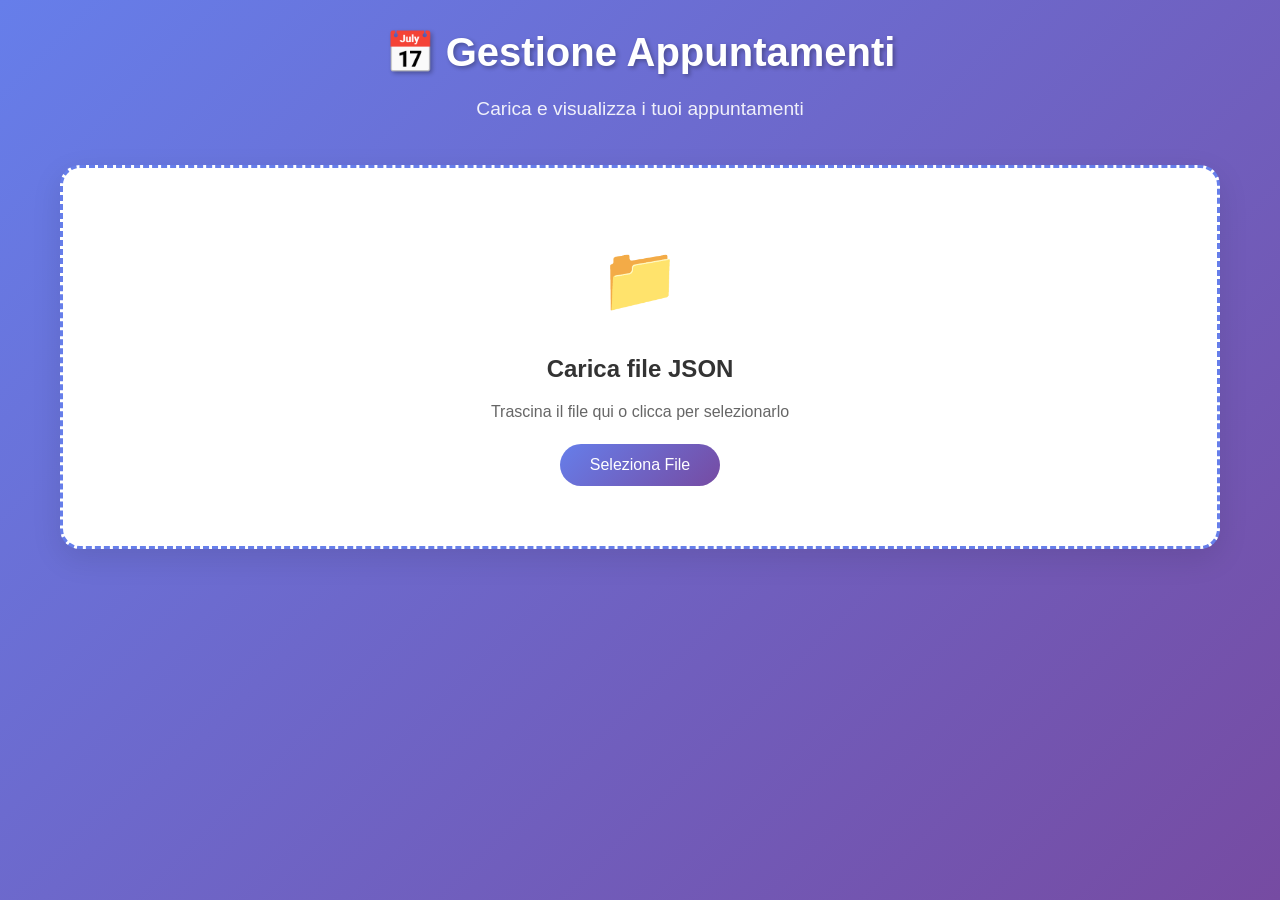
<file: Caleb/ws/appointments_page.html>
<!DOCTYPE html>
<html lang="it">
<head>
    <meta charset="UTF-8">
    <meta name="viewport" content="width=device-width, initial-scale=1.0">
    <title>Gestione Appuntamenti</title>
    <link rel="stylesheet" href="styles.css">
</head>
<body>
    <div class="container">
        <header class="header">
            <h1>📅 Gestione Appuntamenti</h1>
            <p class="subtitle">Carica e visualizza i tuoi appuntamenti</p>
        </header>

        <div class="upload-section">
            <div class="upload-area" id="uploadArea">
                <div class="upload-content">
                    <div class="upload-icon">📁</div>
                    <h3>Carica file JSON</h3>
                    <p>Trascina il file qui o clicca per selezionarlo</p>
                    <input type="file" id="fileInput" accept=".json" hidden>
                    <button class="upload-btn" id="uploadBtn">Seleziona File</button>
                </div>
            </div>
        </div>

        <div class="appointments-section" id="appointmentsSection" style="display: none;">
            <div class="section-header">
                <h2>I tuoi Appuntamenti</h2>
                <div class="stats" id="stats"></div>
            </div>
            <div class="appointments-grid" id="appointmentsGrid"></div>
        </div>

        <div class="unconfirmed-section" id="unconfirmedSection" style="display: none;">
            <div class="section-header">
                <h2>Appuntamenti da Confermare</h2>
            </div>
            <div class="appointments-grid" id="unconfirmedGrid"></div>
        </div>

        <div class="error-message" id="errorMessage" style="display: none;"></div>
    </div>

    <script src="script.js"></script>
</body>
</html>
</file>
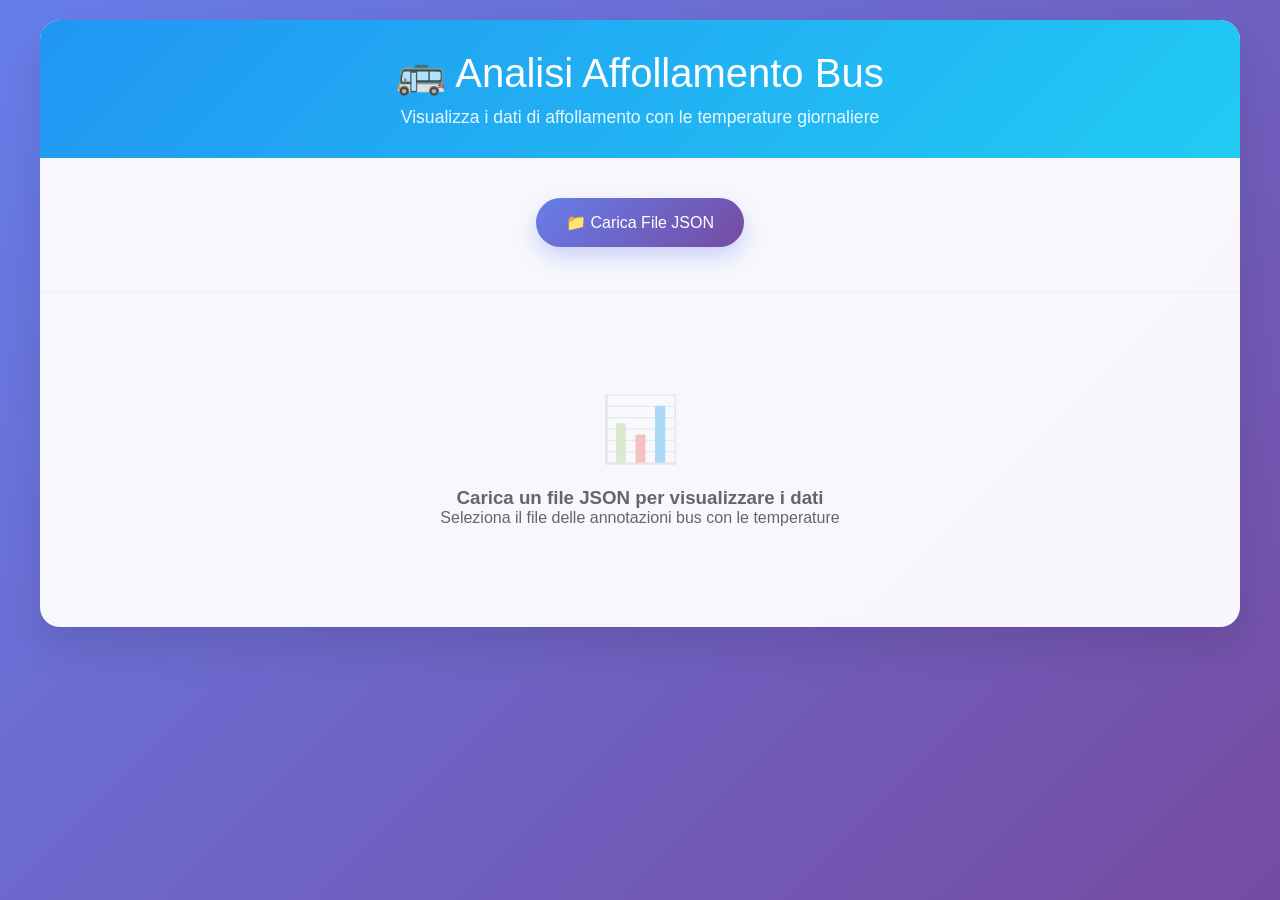
<file: Seatour/ws/bus_data_viewer.html>
<!DOCTYPE html>
<html lang="it">
<head>
    <meta charset="UTF-8">
    <meta name="viewport" content="width=device-width, initial-scale=1.0">
    <title>Analisi Affollamento Bus</title>
    <link rel="stylesheet" href="bdw/bdw.css">
</head>
<body>
    <div class="container">
        <div class="header">
            <h1>🚌 Analisi Affollamento Bus</h1>
            <p>Visualizza i dati di affollamento con le temperature giornaliere</p>
        </div>

        <div class="upload-section">
            <label for="fileInput" class="file-input-wrapper">
                <input type="file" id="fileInput" accept=".json" />
                <span>📁 Carica File JSON</span>
            </label>
        </div>

        <div id="statsSection" class="stats-grid" style="display: none;">
            <div class="stat-card">
                <div class="stat-number" id="totalRecords">0</div>
                <div class="stat-label">Totale Rilevazioni</div>
            </div>
            <div class="stat-card">
                <div class="stat-number" id="uniqueDays">0</div>
                <div class="stat-label">Giorni Monitorati</div>
            </div>
            <div class="stat-card">
                <div class="stat-number" id="avgCrowding">0</div>
                <div class="stat-label">Affollamento Medio</div>
            </div>
            <div class="stat-card">
                <div class="stat-number" id="avgTemp">0°C</div>
                <div class="stat-label">Temperatura Media</div>
            </div>
        </div>

        <div class="data-section">
            <div id="noData" class="no-data">
                <div class="no-data-icon">📊</div>
                <h3>Carica un file JSON per visualizzare i dati</h3>
                <p>Seleziona il file delle annotazioni bus con le temperature</p>
            </div>
            
            <div id="dataContent" style="display: none;">
                <h2 class="section-title">Dettaglio Rilevazioni</h2>
                <div id="dataGrid" class="data-grid"></div>
            </div>
        </div>
    </div>

    <script src="bdw/bdw.js"></script>
</body>
</html>
</file>
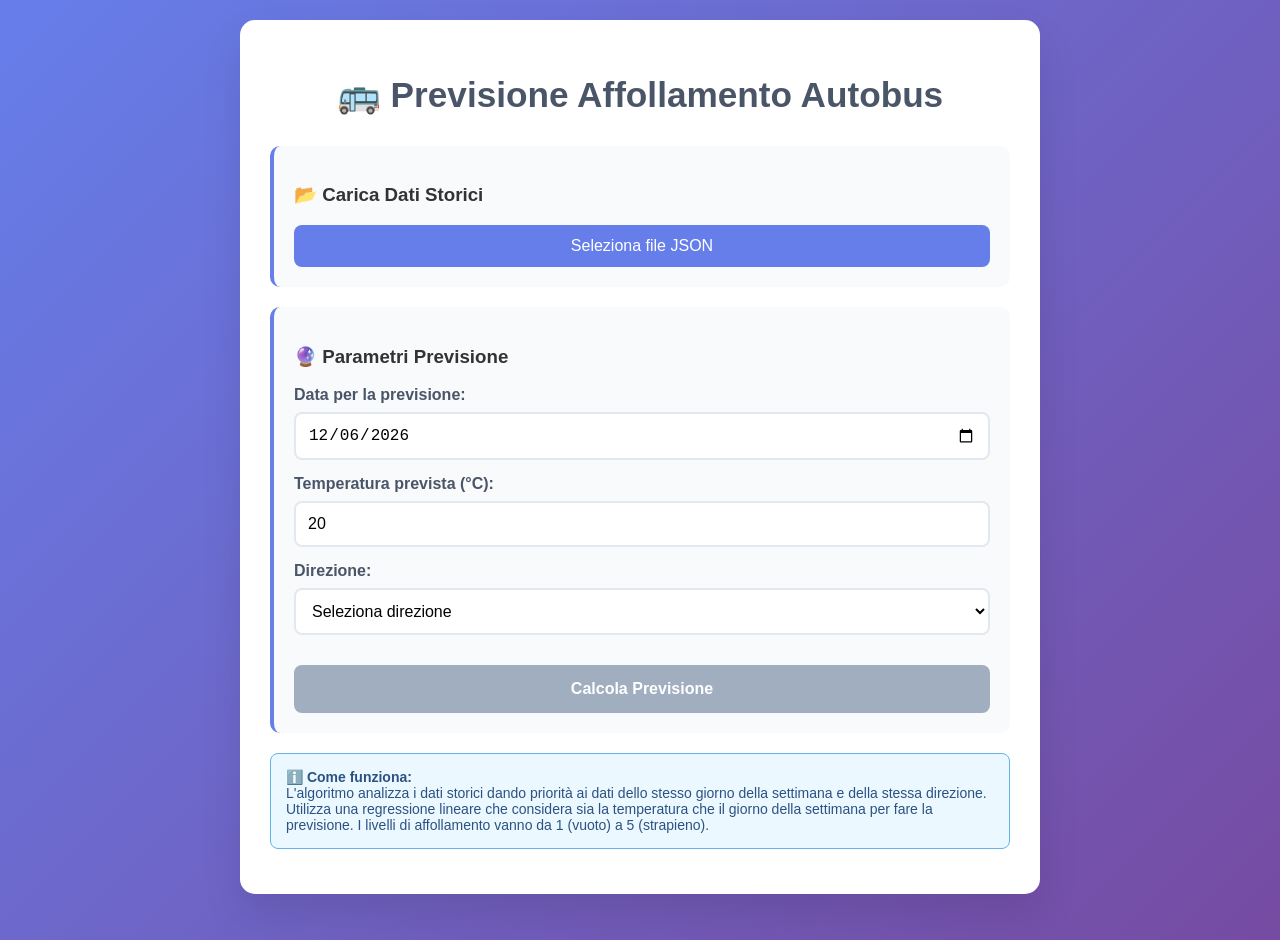
<file: Seatour/ws/bus_prediction.html>
<!DOCTYPE html>
<html lang="it">
<head>
    <meta charset="UTF-8">
    <meta name="viewport" content="width=device-width, initial-scale=1.0">
    <title>Previsione Affollamento Autobus</title>
    <link rel="stylesheet" href="bp/bp.css">
</head>
<body>
    <div class="container">
        <h1>🚌 Previsione Affollamento Autobus</h1>
        
        <div class="upload-section">
            <h3>📂 Carica Dati Storici</h3>
            <div class="file-input-wrapper">
                <input type="file" id="jsonFile" class="file-input" accept=".json">
                <div class="file-input-button">Seleziona file JSON</div>
            </div>
            <div id="fileStatus"></div>
        </div>
        
        <div class="prediction-section">
            <h3>🔮 Parametri Previsione</h3>
            
            <div class="input-group">
                <label for="targetDate">Data per la previsione:</label>
                <input type="date" id="targetDate">
            </div>
            
            <div class="input-group">
                <label for="temperature">Temperatura prevista (°C):</label>
                <input type="number" id="temperature" value="20" step="0.1" min="-20" max="50">
            </div>
            
            <div class="input-group">
                <label for="direction">Direzione:</label>
                <select id="direction" required>
                    <option value="">Seleziona direzione</option>
                    <option value="ANDATA">🚌 Andata</option>
                    <option value="RITORNO">🏠 Ritorno</option>
                </select>
            </div>
            
            <button id="predictButton" onclick="makePrediction()" disabled>
                Calcola Previsione
            </button>
        </div>
        
        <div id="results"></div>
        
        <div class="info">
            <strong>ℹ️ Come funziona:</strong><br>
            L'algoritmo analizza i dati storici dando priorità ai dati dello stesso giorno della settimana e della stessa direzione.
            Utilizza una regressione lineare che considera sia la temperatura che il giorno della settimana per fare la previsione.
            I livelli di affollamento vanno da 1 (vuoto) a 5 (strapieno).
        </div>
    </div>

    <script src="bp/bp.js"></script>
</body>
</html>
</file>
<file: Caleb/ws/styles.css>
/* styles.css */
* {
    margin: 0;
    padding: 0;
    box-sizing: border-box;
}

body {
    font-family: 'Segoe UI', Tahoma, Geneva, Verdana, sans-serif;
    background: linear-gradient(135deg, #667eea 0%, #764ba2 100%);
    min-height: 100vh;
    color: #333;
    line-height: 1.6;
}

.container {
    max-width: 1200px;
    margin: 0 auto;
    padding: 20px;
}

.header {
    text-align: center;
    margin-bottom: 40px;
    color: white;
}

.header h1 {
    font-size: 2.5rem;
    margin-bottom: 10px;
    text-shadow: 2px 2px 4px rgba(0,0,0,0.3);
}

.subtitle {
    font-size: 1.2rem;
    opacity: 0.9;
}

.upload-section {
    margin-bottom: 40px;
}

.upload-area {
    background: white;
    border: 3px dashed #667eea;
    border-radius: 20px;
    padding: 60px 20px;
    text-align: center;
    cursor: pointer;
    transition: all 0.3s ease;
    box-shadow: 0 10px 30px rgba(0,0,0,0.1);
}

.upload-area:hover {
    border-color: #764ba2;
    background: #f8f9ff;
    transform: translateY(-2px);
    box-shadow: 0 15px 40px rgba(0,0,0,0.15);
}

.upload-area.dragover {
    border-color: #764ba2;
    background: #f0f4ff;
    transform: scale(1.02);
}

.upload-content {
    pointer-events: none;
}

.upload-icon {
    font-size: 4rem;
    margin-bottom: 20px;
}

.upload-area h3 {
    font-size: 1.5rem;
    margin-bottom: 10px;
    color: #333;
}

.upload-area p {
    color: #666;
    margin-bottom: 20px;
}

.upload-btn {
    background: linear-gradient(135deg, #667eea 0%, #764ba2 100%);
    color: white;
    border: none;
    padding: 12px 30px;
    border-radius: 25px;
    font-size: 1rem;
    cursor: pointer;
    transition: all 0.3s ease;
    pointer-events: all;
}

.upload-btn:hover {
    transform: translateY(-2px);
    box-shadow: 0 5px 15px rgba(102, 126, 234, 0.4);
}

.upload-btn.active {
    background: #333;
    color: #fff;
    border: 2px solid #764ba2;
}

.section-header {
    display: flex;
    justify-content: space-between;
    align-items: center;
    margin-bottom: 30px;
    background: white;
    padding: 20px;
    border-radius: 15px;
    box-shadow: 0 5px 20px rgba(0,0,0,0.1);
}

.section-header h2 {
    color: #333;
    font-size: 2rem;
}

.stats {
    display: flex;
    gap: 20px;
}

.stat-item {
    text-align: center;
    padding: 10px 20px;
    background: linear-gradient(135deg, #667eea 0%, #764ba2 100%);
    color: white;
    border-radius: 10px;
    min-width: 80px;
}

.stat-number {
    font-size: 1.5rem;
    font-weight: bold;
    display: block;
}

.stat-label {
    font-size: 0.8rem;
    opacity: 0.9;
}

.stat-item.active {
    border: 3px solid #fff;
    box-shadow: 0 0 0 3px #764ba2;
    filter: brightness(1.1);
    transition: box-shadow 0.2s, border 0.2s;
}

.stat-item:hover {
    filter: brightness(1.1);
    cursor: pointer;
}

.appointments-grid {
    display: grid;
    grid-template-columns: repeat(auto-fill, minmax(350px, 1fr));
    gap: 20px;
}

.appointment-card {
    background: white;
    border-radius: 15px;
    padding: 25px;
    box-shadow: 0 5px 20px rgba(0,0,0,0.1);
    transition: all 0.3s ease;
    border-left: 5px solid #667eea;
}

.appointment-card:hover {
    transform: translateY(-5px);
    box-shadow: 0 10px 30px rgba(0,0,0,0.15);
}

.appointment-header {
    display: flex;
    justify-content: space-between;
    align-items: start;
    margin-bottom: 20px;
}

.appointment-title {
    font-size: 1.3rem;
    font-weight: bold;
    color: #333;
    margin: 0;
}

.appointment-status {
    padding: 5px 12px;
    border-radius: 20px;
    font-size: 0.8rem;
    font-weight: bold;
    text-transform: uppercase;
}

.status-confirmed {
    background: #d4edda;
    color: #155724;
}

.appointment-info {
    margin-bottom: 15px;
}

.info-item {
    display: flex;
    align-items: center;
    margin-bottom: 10px;
    color: #666;
}

.info-icon {
    margin-right: 10px;
    font-size: 1.1rem;
    width: 20px;
}

.appointment-description {
    background: #f8f9fa;
    padding: 15px;
    border-radius: 10px;
    margin-bottom: 15px;
    font-weight: 500;
    color: #495057;
}

.appointment-notes {
    font-style: italic;
    color: #6c757d;
    background: #fff3cd;
    padding: 10px;
    border-radius: 8px;
    border-left: 3px solid #ffc107;
}

.error-message {
    background: #f8d7da;
    color: #721c24;
    padding: 15px;
    border-radius: 10px;
    margin-top: 20px;
    border: 1px solid #f5c6cb;
}

.appointments-separator {
    display: flex;
    align-items: center;
    width: 100%;
    margin: 2rem 0;
    color: #666;
}

.separator-line {
    flex: 1;
    height: 1px;
    background-color: #ddd;
}

.separator-text {
    padding: 0 1rem;
    font-size: 0.9rem;
    text-transform: uppercase;
    letter-spacing: 1px;
}

.past-date {
    text-decoration: line-through;
    text-decoration-thickness: 2px;
    text-decoration-color: #ff4444;
    position: relative;
}

.unconfirmed-section {
    margin-top: 40px;
}

.appointment-card.unconfirmed {
    border-left: 5px solid #ffc107;
    background: #fffdf0;
}

.appointment-card.unconfirmed:hover {
    background: #fff9e6;
}

.status-pending {
    background: #fff3cd;
    color: #856404;
}

@media (max-width: 768px) {
    .container {
        padding: 10px;
    }
    
    .header h1 {
        font-size: 2rem;
    }
    
    .appointments-grid {
        grid-template-columns: 1fr;
    }
    
    .section-header {
        flex-direction: column;
        gap: 15px;
        text-align: center;
    }
    
    .upload-area {
        padding: 40px 15px;
    }
}
</file>
<file: Seatour/ws/bdw/bdw.css>
* {
  margin: 0;
  padding: 0;
  box-sizing: border-box;
}

body {
  font-family: "Segoe UI", Tahoma, Geneva, Verdana, sans-serif;
  background: linear-gradient(135deg, #667eea 0%, #764ba2 100%);
  min-height: 100vh;
  padding: 20px;
}

.container {
  max-width: 1200px;
  margin: 0 auto;
  background: rgba(255, 255, 255, 0.95);
  backdrop-filter: blur(10px);
  border-radius: 20px;
  box-shadow: 0 20px 40px rgba(0, 0, 0, 0.1);
  overflow: hidden;
}

.header {
  background: linear-gradient(135deg, #2196f3, #21cbf3);
  color: white;
  padding: 30px;
  text-align: center;
}

.header h1 {
  font-size: 2.5rem;
  margin-bottom: 10px;
  font-weight: 300;
}

.header p {
  opacity: 0.9;
  font-size: 1.1rem;
}

.upload-section {
  padding: 40px;
  text-align: center;
  border-bottom: 1px solid #eee;
}

.file-input-wrapper {
  display: inline-block;
  position: relative;
  overflow: hidden;
  background: linear-gradient(135deg, #667eea, #764ba2);
  color: white;
  padding: 15px 30px;
  border-radius: 50px;
  cursor: pointer;
  transition: all 0.3s ease;
  box-shadow: 0 10px 20px rgba(102, 126, 234, 0.3);
}

.file-input-wrapper:hover {
  transform: translateY(-2px);
  box-shadow: 0 15px 30px rgba(102, 126, 234, 0.4);
}

.file-input-wrapper input[type="file"] {
  position: absolute;
  left: -9999px;
  opacity: 0;
  width: 0.1px;
  height: 0.1px;
}

.stats-grid {
  display: grid;
  grid-template-columns: repeat(auto-fit, minmax(200px, 1fr));
  gap: 20px;
  padding: 30px;
  background: #f8f9fa;
}

.stat-card {
  background: white;
  padding: 25px;
  border-radius: 15px;
  text-align: center;
  box-shadow: 0 5px 15px rgba(0, 0, 0, 0.08);
  transition: transform 0.3s ease;
}

.stat-card:hover {
  transform: translateY(-5px);
}

.stat-number {
  font-size: 2.5rem;
  font-weight: bold;
  color: #2196f3;
  margin-bottom: 10px;
}

.stat-label {
  color: #666;
  font-size: 0.9rem;
  text-transform: uppercase;
  letter-spacing: 1px;
}

.data-section {
  padding: 40px;
}

.section-title {
  font-size: 1.8rem;
  color: #333;
  margin-bottom: 30px;
  text-align: center;
  position: relative;
}

.section-title::after {
  content: "";
  position: absolute;
  bottom: -10px;
  left: 50%;
  transform: translateX(-50%);
  width: 60px;
  height: 3px;
  background: linear-gradient(135deg, #667eea, #764ba2);
  border-radius: 2px;
}

.data-grid {
  display: grid;
  gap: 20px;
}

.data-card {
  background: white;
  border-radius: 15px;
  padding: 25px;
  box-shadow: 0 5px 15px rgba(0, 0, 0, 0.08);
  border-left: 5px solid #2196f3;
  transition: all 0.3s ease;
}

.data-card:hover {
  transform: translateX(5px);
  box-shadow: 0 10px 25px rgba(0, 0, 0, 0.15);
}

.card-header {
  display: flex;
  justify-content: space-between;
  align-items: center;
  margin-bottom: 15px;
}

.card-date {
  font-size: 1.2rem;
  font-weight: bold;
  color: #333;
}

.card-temp {
  background: linear-gradient(135deg, #ff6b6b, #ff8e53);
  color: white;
  padding: 8px 15px;
  border-radius: 20px;
  font-size: 0.9rem;
  font-weight: bold;
}

.card-content {
  display: grid;
  grid-template-columns: 1fr 1fr;
  gap: 15px;
}

.info-item {
  display: flex;
  align-items: center;
  gap: 10px;
}

.info-label {
  color: #666;
  font-size: 0.9rem;
}

.info-value {
  font-weight: bold;
  color: #333;
}

.crowding-level {
  display: inline-block;
  padding: 5px 12px;
  border-radius: 15px;
  font-size: 0.8rem;
  font-weight: bold;
  text-transform: uppercase;
}

.crowding-1 {
  background: #4caf50;
  color: white;
}
.crowding-2 {
  background: #8bc34a;
  color: white;
}
.crowding-3 {
  background: #ff9800;
  color: white;
}
.crowding-4 {
  background: #f44336;
  color: white;
}
.crowding-5 {
  background: #9c27b0;
  color: white;
}

.direction {
  display: inline-block;
  padding: 5px 12px;
  border-radius: 15px;
  font-size: 0.8rem;
  font-weight: bold;
}

.direction-andata {
  background: #e3f2fd;
  color: #1976d2;
}
.direction-ritorno {
  background: #f3e5f5;
  color: #7b1fa2;
}

.no-data {
  text-align: center;
  padding: 60px 20px;
  color: #666;
}

.no-data-icon {
  font-size: 4rem;
  margin-bottom: 20px;
  opacity: 0.3;
}

@media (max-width: 768px) {
  .header h1 {
    font-size: 2rem;
  }

  .stats-grid {
    grid-template-columns: repeat(2, 1fr);
  }

  .card-content {
    grid-template-columns: 1fr;
  }
}
</file>
<file: Seatour/ws/bp/bp.css>
body {
  font-family: "Segoe UI", Tahoma, Geneva, Verdana, sans-serif;
  max-width: 800px;
  margin: 0 auto;
  padding: 20px;
  background: linear-gradient(135deg, #667eea 0%, #764ba2 100%);
  min-height: 100vh;
  color: #333;
}

.container {
  background: white;
  border-radius: 15px;
  padding: 30px;
  box-shadow: 0 20px 40px rgba(0, 0, 0, 0.1);
}

h1 {
  text-align: center;
  color: #4a5568;
  margin-bottom: 30px;
  font-size: 2.2em;
}

.upload-section,
.prediction-section {
  background: #f8fafc;
  padding: 20px;
  border-radius: 10px;
  margin: 20px 0;
  border-left: 4px solid #667eea;
}

.file-input-wrapper {
  position: relative;
  display: inline-block;
  cursor: pointer;
  width: 100%;
}

.file-input {
  position: absolute;
  opacity: 0;
  width: 100%;
  height: 100%;
  cursor: pointer;
}

.file-input-button {
  display: block;
  padding: 12px 20px;
  background: #667eea;
  color: white;
  border-radius: 8px;
  text-align: center;
  transition: all 0.3s ease;
  font-weight: 500;
}

.file-input-button:hover {
  background: #5a67d8;
  transform: translateY(-2px);
}

.input-group {
  margin: 15px 0;
}

label {
  display: block;
  margin-bottom: 8px;
  font-weight: 600;
  color: #4a5568;
}

input[type="number"],
input[type="date"],
select {
  width: 100%;
  padding: 12px;
  border: 2px solid #e2e8f0;
  border-radius: 8px;
  font-size: 16px;
  transition: all 0.3s ease;
  box-sizing: border-box;
  background-color: white;
  cursor: pointer;
}

input[type="number"]:focus,
input[type="date"]:focus,
select:focus {
  outline: none;
  border-color: #667eea;
  box-shadow: 0 0 5px rgba(102, 126, 234, 0.3);
}

button {
  background: #48bb78;
  color: white;
  border: none;
  padding: 15px 30px;
  border-radius: 8px;
  cursor: pointer;
  font-size: 16px;
  font-weight: 600;
  transition: all 0.3s ease;
  width: 100%;
  margin-top: 15px;
}

button:hover {
  background: #38a169;
  transform: translateY(-2px);
}

button:disabled {
  background: #a0aec0;
  cursor: not-allowed;
  transform: none;
}

.results {
  background: #f0fff4;
  border: 2px solid #48bb78;
  border-radius: 10px;
  padding: 20px;
  margin-top: 20px;
}

.prediction-value {
  font-size: 2em;
  font-weight: bold;
  color: #2d3748;
  text-align: center;
  margin: 15px 0;
}

.confidence {
  background: #e6fffa;
  padding: 15px;
  border-radius: 8px;
  margin: 15px 0;
}

.data-stats {
  background: #fef5e7;
  border: 1px solid #f6ad55;
  border-radius: 8px;
  padding: 15px;
  margin: 15px 0;
}

.error {
  background: #fed7d7;
  border: 2px solid #f56565;
  color: #c53030;
  padding: 15px;
  border-radius: 8px;
  margin: 15px 0;
}

.info {
  background: #ebf8ff;
  border: 1px solid #63b3ed;
  color: #2c5282;
  padding: 15px;
  border-radius: 8px;
  margin: 15px 0;
  font-size: 14px;
}

.level-indicator {
  display: inline-block;
  padding: 8px 16px;
  border-radius: 20px;
  font-weight: bold;
  margin: 0 10px;
}

.level-1 {
  background: #c6f6d5;
  color: #22543d;
}

.level-2 {
  background: #fef5e7;
  color: #744210;
}

.level-3 {
  background: #fed7d7;
  color: #822727;
}

.level-4 {
  background: #e53e3e;
  color: white;
}

.level-5 {
  background: #702459;
  color: white;
}
</file>
